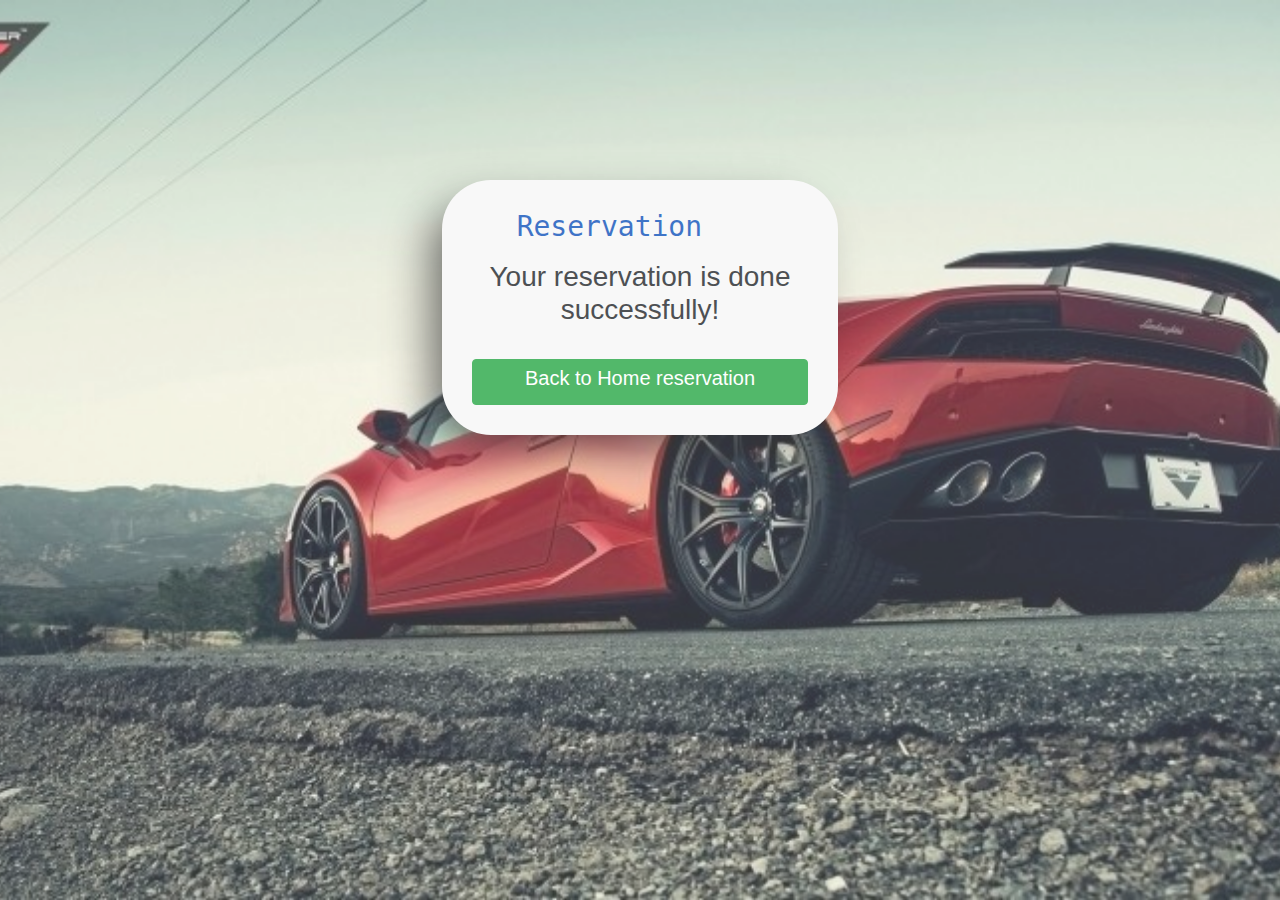
<file: reservation.html>
<!Doctype html>
<html lang="en">
  <head>
    <!-- Required meta tags -->
    <meta charset="utf-8">
    <meta name="viewport" content="width=device-width, initial-scale=1, shrink-to-fit=no">

    <!-- Bootstrap CSS -->
    <link rel="stylesheet" href="https://maxcdn.bootstrapcdn.com/bootstrap/4.0.0/css/bootstrap.min.css" integrity="sha384-Gn5384xqQ1aoWXA+058RXPxPg6fy4IWvTNh0E263XmFcJlSAwiGgFAW/dAiS6JXm" crossorigin="anonymous">


    <title>Add New Client</title>
     <script src="https://code.jquery.com/jquery-3.2.1.slim.min.js" integrity="sha384-KJ3o2DKtIkvYIK3UENzmM7KCkRr/rE9/Qpg6aAZGJwFDMVNA/GpGFF93hXpG5KkN" crossorigin="anonymous"></script>
    <script src="https://cdnjs.cloudflare.com/ajax/libs/popper.js/1.12.9/umd/popper.min.js" integrity="sha384-ApNbgh9B+Y1QKtv3Rn7W3mgPxhU9K/ScQsAP7hUibX39j7fakFPskvXusvfa0b4Q" crossorigin="anonymous"></script>
    <script src="https://maxcdn.bootstrapcdn.com/bootstrap/4.0.0/js/bootstrap.min.js" integrity="sha384-JZR6Spejh4U02d8jOt6vLEHfe/JQGiRRSQQxSfFWpi1MquVdAyjUar5+76PVCmYl" crossorigin="anonymous"></script>
    <link href="css/medop.css" rel="stylesheet" type="text/css">
  </head>
  <body>

    <div class="container-fluid bg">
        <div class="row">
            <div class="col-md-4 col-sm-4 col-xs-12"></div>
            <div class="col-md-4 col-sm-4 col-xs-12">

                <form class="form-container">
           <h3 class="tram">Reservation</h3>

          <div class="form-group">
            <div class="form-group">

         </div>

                    <center><label for="nom" class="nom"><h3>Your reservation is done successfully!</h3></label></center>

                  </div>
          <a class="btn btn-success btn-block" href="mesreservations.php"> <h5>Back to Home reservation</h5></a>
                </form>



            </div>

            <div class="col-md-4 col-sm-4 col-xs-12"></div>
        </div>
    </div>

  </body>
</html>
</file>
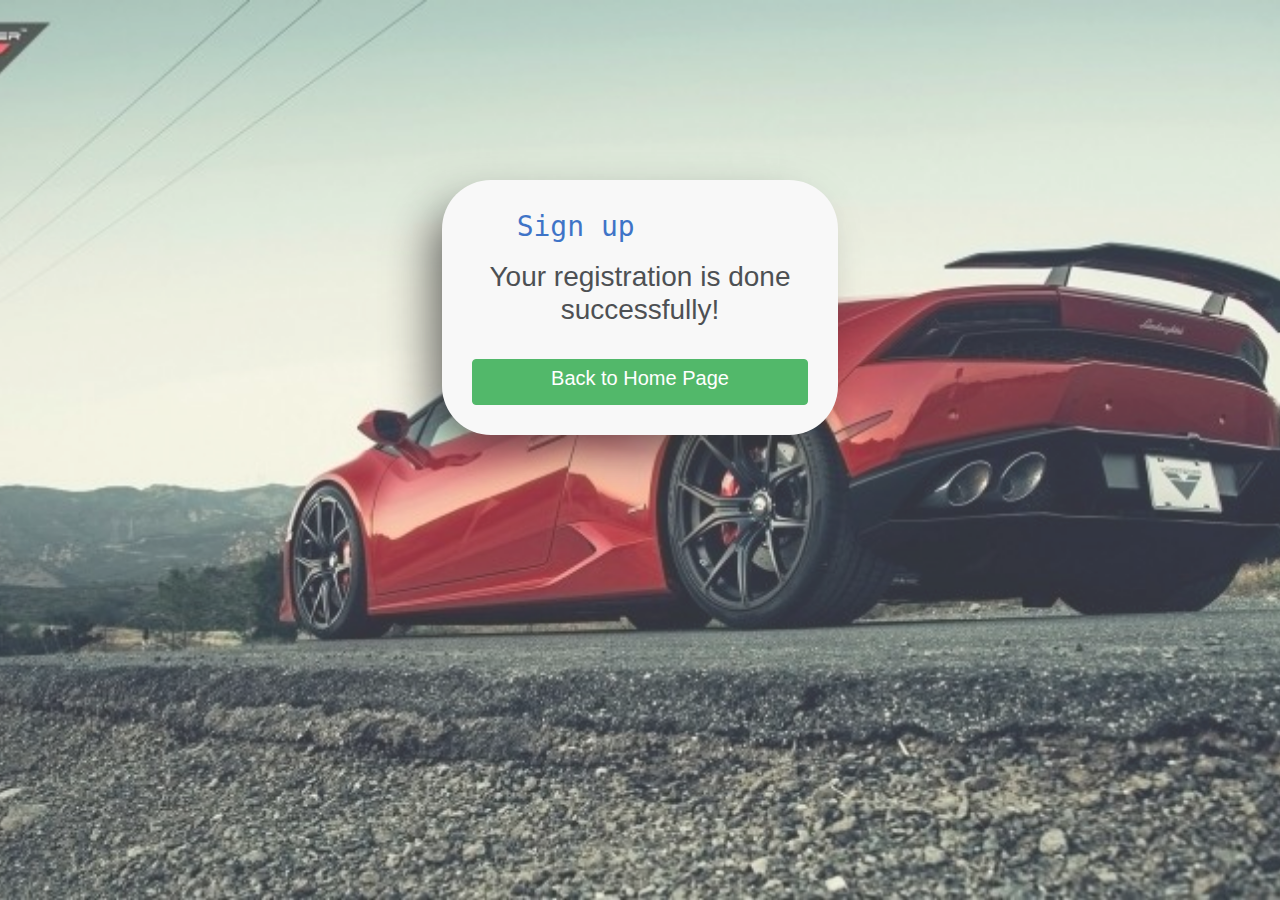
<file: wait.html>
<!Doctype html>
<html lang="en">
  <head>
    <!-- Required meta tags -->
    <meta charset="utf-8">
    <meta name="viewport" content="width=device-width, initial-scale=1, shrink-to-fit=no">

    <!-- Bootstrap CSS -->
    <link rel="stylesheet" href="https://maxcdn.bootstrapcdn.com/bootstrap/4.0.0/css/bootstrap.min.css" integrity="sha384-Gn5384xqQ1aoWXA+058RXPxPg6fy4IWvTNh0E263XmFcJlSAwiGgFAW/dAiS6JXm" crossorigin="anonymous">


    <title>Add New Client</title>
     <script src="https://code.jquery.com/jquery-3.2.1.slim.min.js" integrity="sha384-KJ3o2DKtIkvYIK3UENzmM7KCkRr/rE9/Qpg6aAZGJwFDMVNA/GpGFF93hXpG5KkN" crossorigin="anonymous"></script>
    <script src="https://cdnjs.cloudflare.com/ajax/libs/popper.js/1.12.9/umd/popper.min.js" integrity="sha384-ApNbgh9B+Y1QKtv3Rn7W3mgPxhU9K/ScQsAP7hUibX39j7fakFPskvXusvfa0b4Q" crossorigin="anonymous"></script>
    <script src="https://maxcdn.bootstrapcdn.com/bootstrap/4.0.0/js/bootstrap.min.js" integrity="sha384-JZR6Spejh4U02d8jOt6vLEHfe/JQGiRRSQQxSfFWpi1MquVdAyjUar5+76PVCmYl" crossorigin="anonymous"></script>
    <link href="css/medop.css" rel="stylesheet" type="text/css">
  </head>
  <body>

    <div class="container-fluid bg">
        <div class="row">
            <div class="col-md-4 col-sm-4 col-xs-12"></div>
            <div class="col-md-4 col-sm-4 col-xs-12">

                <form class="form-container">
           <h3 class="tram">Sign up</h3>
                  
          <div class="form-group">
            <div class="form-group">
         
         </div>

                    <center><label for="nom" class="nom"><h3>Your registration is done successfully!</h3></label></center>
                    
                  </div>
          <a class="btn btn-success btn-block" href="index.html"> <h5>Back to Home Page</h5></a>
                </form>



            </div>

            <div class="col-md-4 col-sm-4 col-xs-12"></div>
        </div>
    </div>

  </body>
</html>
</file>
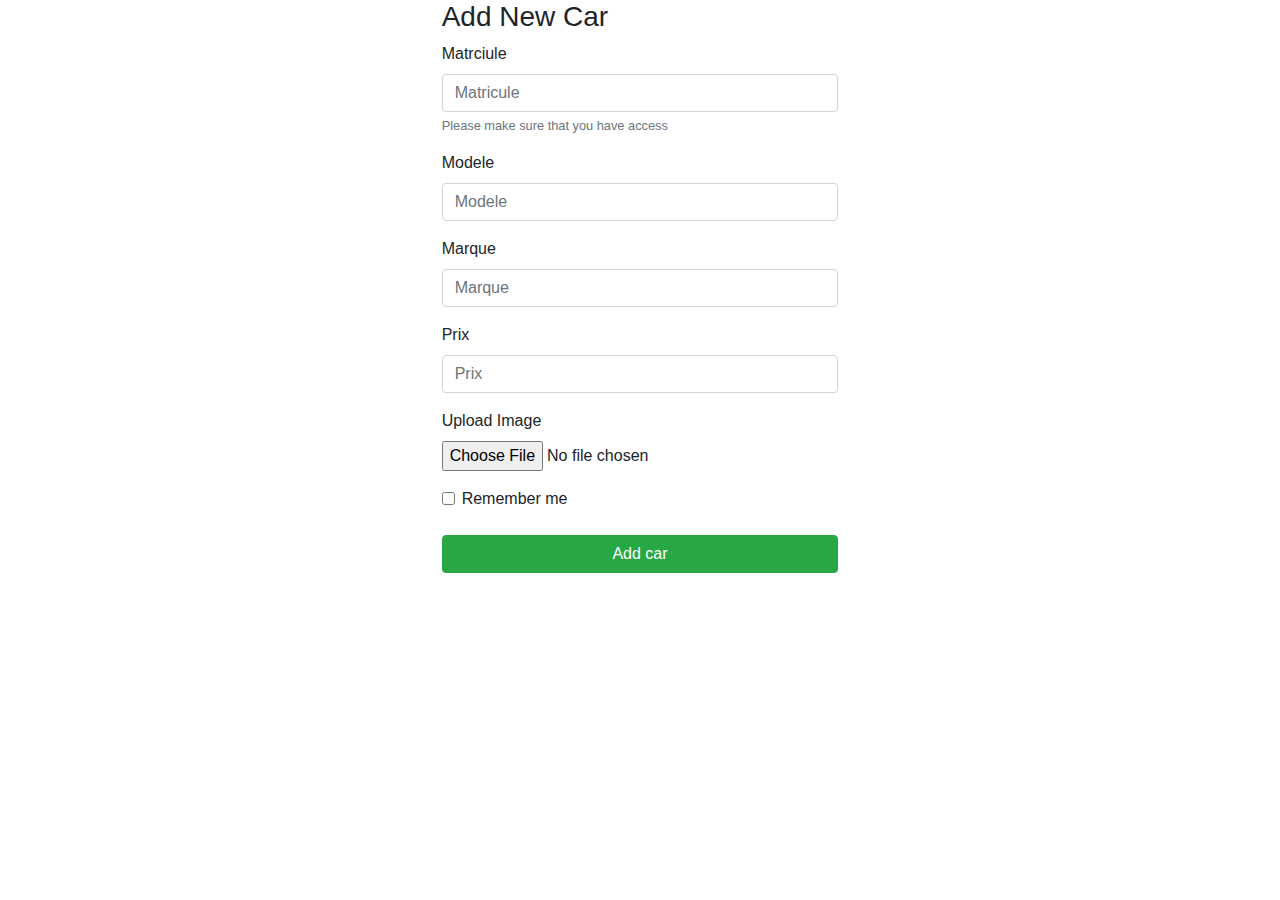
<file: adminfile/addnewcar.html>
<!Doctype html>
<html lang="en">
  <head>
    <!-- Required meta tags -->
    <meta charset="utf-8">
    <meta name="viewport" content="width=device-width, initial-scale=1, shrink-to-fit=no">

    <!-- Bootstrap CSS -->
    <link rel="stylesheet" href="https://maxcdn.bootstrapcdn.com/bootstrap/4.0.0/css/bootstrap.min.css" integrity="sha384-Gn5384xqQ1aoWXA+058RXPxPg6fy4IWvTNh0E263XmFcJlSAwiGgFAW/dAiS6JXm" crossorigin="anonymous">


    <title>Add New Client</title>
	 <script src="https://code.jquery.com/jquery-3.2.1.slim.min.js" integrity="sha384-KJ3o2DKtIkvYIK3UENzmM7KCkRr/rE9/Qpg6aAZGJwFDMVNA/GpGFF93hXpG5KkN" crossorigin="anonymous"></script>
    <script src="https://cdnjs.cloudflare.com/ajax/libs/popper.js/1.12.9/umd/popper.min.js" integrity="sha384-ApNbgh9B+Y1QKtv3Rn7W3mgPxhU9K/ScQsAP7hUibX39j7fakFPskvXusvfa0b4Q" crossorigin="anonymous"></script>
    <script src="https://maxcdn.bootstrapcdn.com/bootstrap/4.0.0/js/bootstrap.min.js" integrity="sha384-JZR6Spejh4U02d8jOt6vLEHfe/JQGiRRSQQxSfFWpi1MquVdAyjUar5+76PVCmYl" crossorigin="anonymous"></script>

  </head>
  <body>

	<div class="container-fluid bg">
		<div class="row">
			<div class="col-md-4 col-sm-4 col-xs-12"></div>
			<div class="col-md-4 col-sm-4 col-xs-12">



				<form class="form-container" action="upload.php" method="post" enctype="multipart/form-data">
          <h3 class="tram">Add New Car</h3>
				  <div class="form-group">
					<label for="matricule" >Matrciule</label>
					<input type="text" name="matricule" class="form-control"   placeholder="Matricule">
					<small  class="form-text text-muted">Please make sure that you have access</small>
				  </div>
				  <div class="form-group">
					<label for="modele" class="modele">Modele</label>
					<input type="textarea" name="modele" class="form-control"  placeholder="Modele">
				  </div>
          <div class="form-group">
					<label for="marque" class="marque">Marque</label>
					<input type="textarea" name="marque" class="form-control"  placeholder="Marque">
				  </div>
          <div class="form-group">
					<label for="prix" class="Prenom">Prix</label>
					<input type="textarea" name="prix" class="form-control"  placeholder="Prix">
				  </div>

          <div class="form-group">
					<label for="image">Upload Image</label>
          <input type="file" name="fileToUpload" id="fileToUpload">
          </div>

				  <div class="form-check">
					<input type="checkbox" class="form-check-input" id="exampleCheck1">
					<label class="form-check-label remember" for="exampleCheck1">Remember me</label>
				  </div></br>

				  <button type="submit" class="btn btn-success btn-block">Add car</button>
				</form>



			</div>

			<div class="col-md-4 col-sm-4 col-xs-12"></div>
		</div>
	</div>

  </body>
</html>
</file>
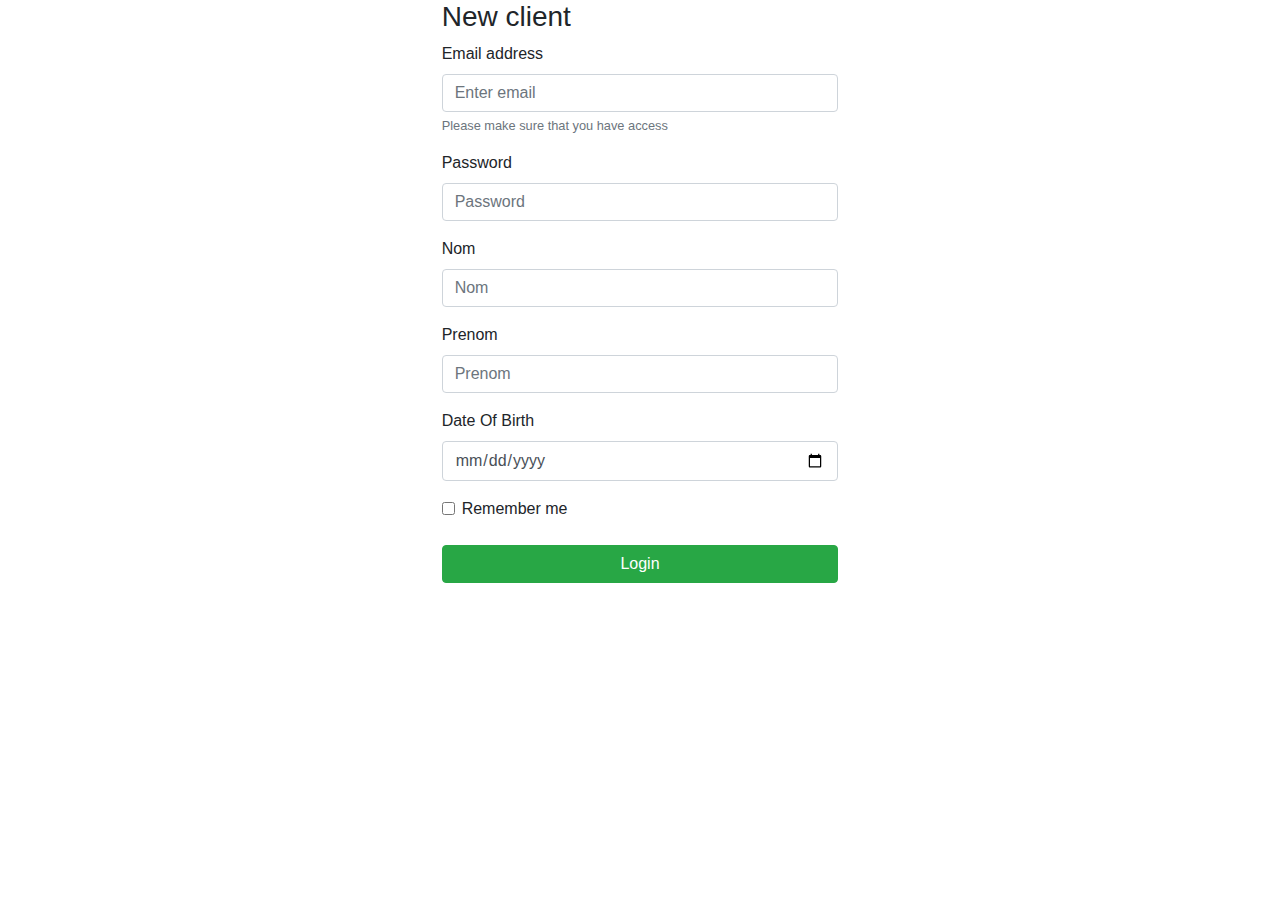
<file: adminfile/ajouterClient.html>
<!Doctype html>
<html lang="en">
  <head>
    <!-- Required meta tags -->
    <meta charset="utf-8">
    <meta name="viewport" content="width=device-width, initial-scale=1, shrink-to-fit=no">

    <!-- Bootstrap CSS -->
    <link rel="stylesheet" href="https://maxcdn.bootstrapcdn.com/bootstrap/4.0.0/css/bootstrap.min.css" integrity="sha384-Gn5384xqQ1aoWXA+058RXPxPg6fy4IWvTNh0E263XmFcJlSAwiGgFAW/dAiS6JXm" crossorigin="anonymous">


    <title>Add New Client</title>
	 <script src="https://code.jquery.com/jquery-3.2.1.slim.min.js" integrity="sha384-KJ3o2DKtIkvYIK3UENzmM7KCkRr/rE9/Qpg6aAZGJwFDMVNA/GpGFF93hXpG5KkN" crossorigin="anonymous"></script>
    <script src="https://cdnjs.cloudflare.com/ajax/libs/popper.js/1.12.9/umd/popper.min.js" integrity="sha384-ApNbgh9B+Y1QKtv3Rn7W3mgPxhU9K/ScQsAP7hUibX39j7fakFPskvXusvfa0b4Q" crossorigin="anonymous"></script>
    <script src="https://maxcdn.bootstrapcdn.com/bootstrap/4.0.0/js/bootstrap.min.js" integrity="sha384-JZR6Spejh4U02d8jOt6vLEHfe/JQGiRRSQQxSfFWpi1MquVdAyjUar5+76PVCmYl" crossorigin="anonymous"></script>
    
  </head>
  <body>

	<div class="container-fluid bg">
		<div class="row">
			<div class="col-md-4 col-sm-4 col-xs-12"></div>
			<div class="col-md-4 col-sm-4 col-xs-12">



				<form class="form-container" action="ajouterClient.php" method="post">
          <h3 class="tram">New client</h3>
				  <div class="form-group">
					<label for="exampleInputEmail1" class="email">Email address</label>
					<input type="email" name="email" class="form-control" id="exampleInputEmail1" aria-describedby="emailHelp" placeholder="Enter email">
					<small id="emailHelp" class="form-text text-muted">Please make sure that you have access</small>
				  </div>
				  <div class="form-group">
					<label for="exampleInputPassword1" class="password">Password</label>
					<input type="password" name="password" class="form-control" id="exampleInputPassword1" placeholder="Password">
				  </div>
          <div class="form-group">
					<label for="nom" class="nom">Nom</label>
					<input type="textarea" name="nom" class="form-control"  placeholder="Nom">
				  </div>
          <div class="form-group">
					<label for="Prenom" class="Prenom">Prenom</label>
					<input type="textarea" name="prenom" class="form-control" id="exampleInputPassword1" placeholder="Prenom">
				  </div>
          <div class="form-group">
					<label for="date" class="date">Date Of Birth</label>
					<input type="date" name="mydate" class="form-control"  placeholder="date">
				  </div>
				  <div class="form-check">
					<input type="checkbox" class="form-check-input" id="exampleCheck1">
					<label class="form-check-label remember" for="exampleCheck1">Remember me</label>
				  </div></br>

				  <button type="submit" class="btn btn-success btn-block">Login</button>
				</form>



			</div>

			<div class="col-md-4 col-sm-4 col-xs-12"></div>
		</div>
	</div>

  </body>
</html>
</file>
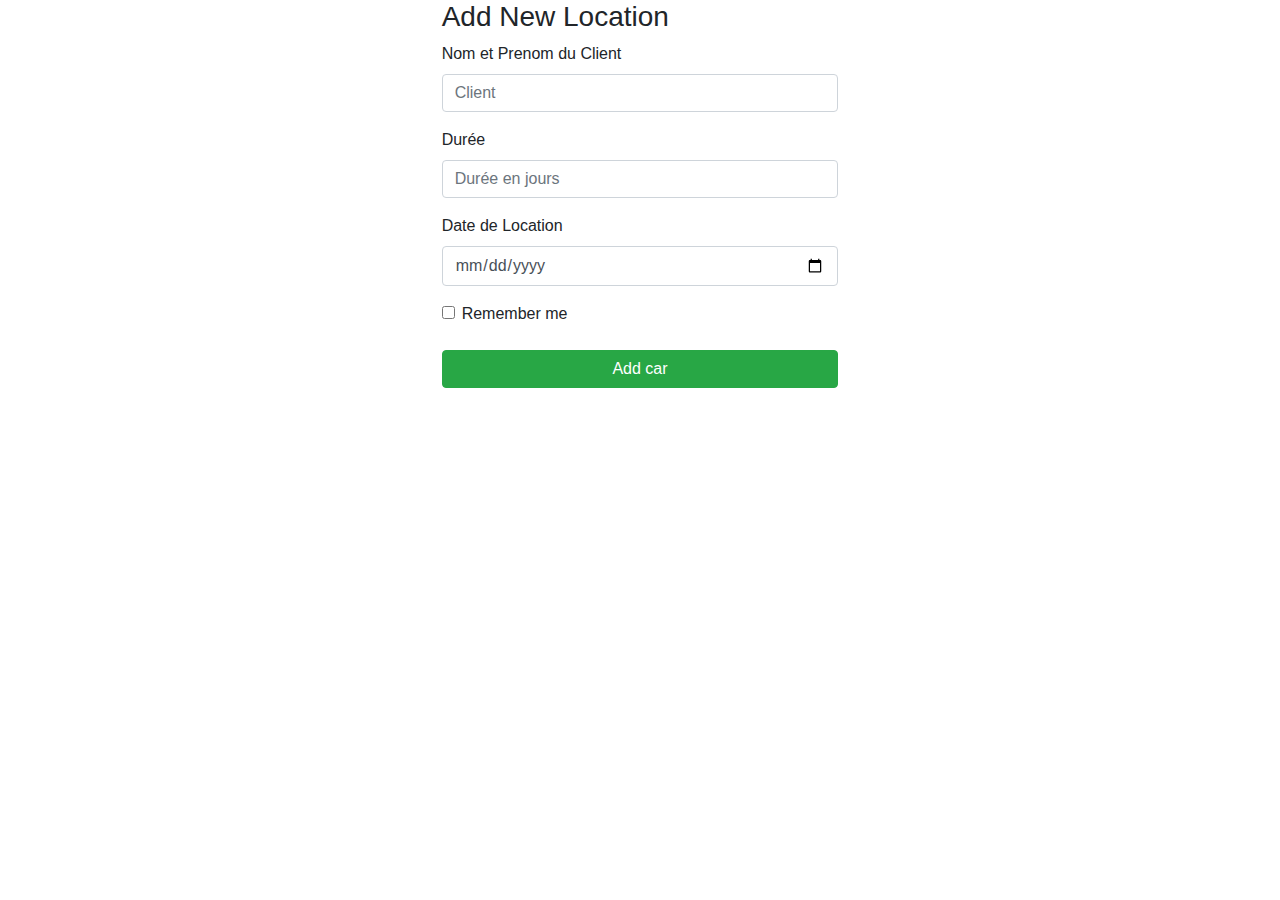
<file: adminfile/ajouterLocation.html>
<!Doctype html>
<html lang="en">
  <head>
    <!-- Required meta tags -->
    <meta charset="utf-8">
    <meta name="viewport" content="width=device-width, initial-scale=1, shrink-to-fit=no">

    <!-- Bootstrap CSS -->
    <link rel="stylesheet" href="https://maxcdn.bootstrapcdn.com/bootstrap/4.0.0/css/bootstrap.min.css" integrity="sha384-Gn5384xqQ1aoWXA+058RXPxPg6fy4IWvTNh0E263XmFcJlSAwiGgFAW/dAiS6JXm" crossorigin="anonymous">


    <title>Add New Location</title>
	 <script src="https://code.jquery.com/jquery-3.2.1.slim.min.js" integrity="sha384-KJ3o2DKtIkvYIK3UENzmM7KCkRr/rE9/Qpg6aAZGJwFDMVNA/GpGFF93hXpG5KkN" crossorigin="anonymous"></script>
    <script src="https://cdnjs.cloudflare.com/ajax/libs/popper.js/1.12.9/umd/popper.min.js" integrity="sha384-ApNbgh9B+Y1QKtv3Rn7W3mgPxhU9K/ScQsAP7hUibX39j7fakFPskvXusvfa0b4Q" crossorigin="anonymous"></script>
    <script src="https://maxcdn.bootstrapcdn.com/bootstrap/4.0.0/js/bootstrap.min.js" integrity="sha384-JZR6Spejh4U02d8jOt6vLEHfe/JQGiRRSQQxSfFWpi1MquVdAyjUar5+76PVCmYl" crossorigin="anonymous"></script>

  </head>
  <body>

	<div class="container-fluid bg">
		<div class="row">
			<div class="col-md-4 col-sm-4 col-xs-12"></div>
			<div class="col-md-4 col-sm-4 col-xs-12">



				<form class="form-container" action="addnewlocation.php" method="post" enctype="multipart/form-data">
          <h3 class="tram">Add New Location</h3>
				  <div class="form-group">
					<label for="client" >Nom et Prenom du Client</label>
					<input type="text" name="client" class="form-control"   placeholder="Client">
				  </div>
				  <div class="form-group">
					<label for="modele" class="modele">Durée</label>
					<input type="textarea" name="duree" class="form-control"  placeholder="Durée en jours">
				  </div>
          <div class="form-group">
					<label for="datedelocation">Date de Location</label>
					<input type="date" name="datedelocation" class="form-control"  placeholder="Date de location">
				  </div>

				  <div class="form-check">
					<input type="checkbox" class="form-check-input" id="exampleCheck1">
					<label class="form-check-label remember" for="exampleCheck1">Remember me</label>
				  </div></br>

				  <button type="submit" class="btn btn-success btn-block">Add car</button>
				</form>



			</div>

			<div class="col-md-4 col-sm-4 col-xs-12"></div>
		</div>
	</div>

  </body>
</html>
</file>
<file: css/medop.css>
.bg{ background: url("../img/mybgrd.jpg") no-repeat;
width: 100% ; height: 100vh ;
background-position: center;
background-repeat: no-repeat;
background-size: cover;
opacity: 0.8 ;

}

.form-container {
background-color: #f7f7f7 ;
border: 2px solid #e3cdf9 ;
padding: 30px 30px;
margin-top: 20vh ;
-webkit-box-shadow: -19px 18px 47px -10px rgba(0,0,0,0.75);
-moz-box-shadow: -19px 18px 47px -10px rgba(0,0,0,0.75);
box-shadow: -19px 18px 47px -10px rgba(0,0,0,0.75);

border-radius: 49px 49px 49px 49px;
-moz-border-radius: 49px 49px 49px 49px;
-webkit-border-radius: 49px 49px 49px 49px;
border: 0px solid #000000;

}
.tram{
padding-left: 5vh;
padding-right: 5vh;
color:#0f52ba ;
font-family: OCR A Std, monospace;
}

.email,.password,.remember{
color:#070744 ;

}

.util{
color:#070744 ;

}
</file>
